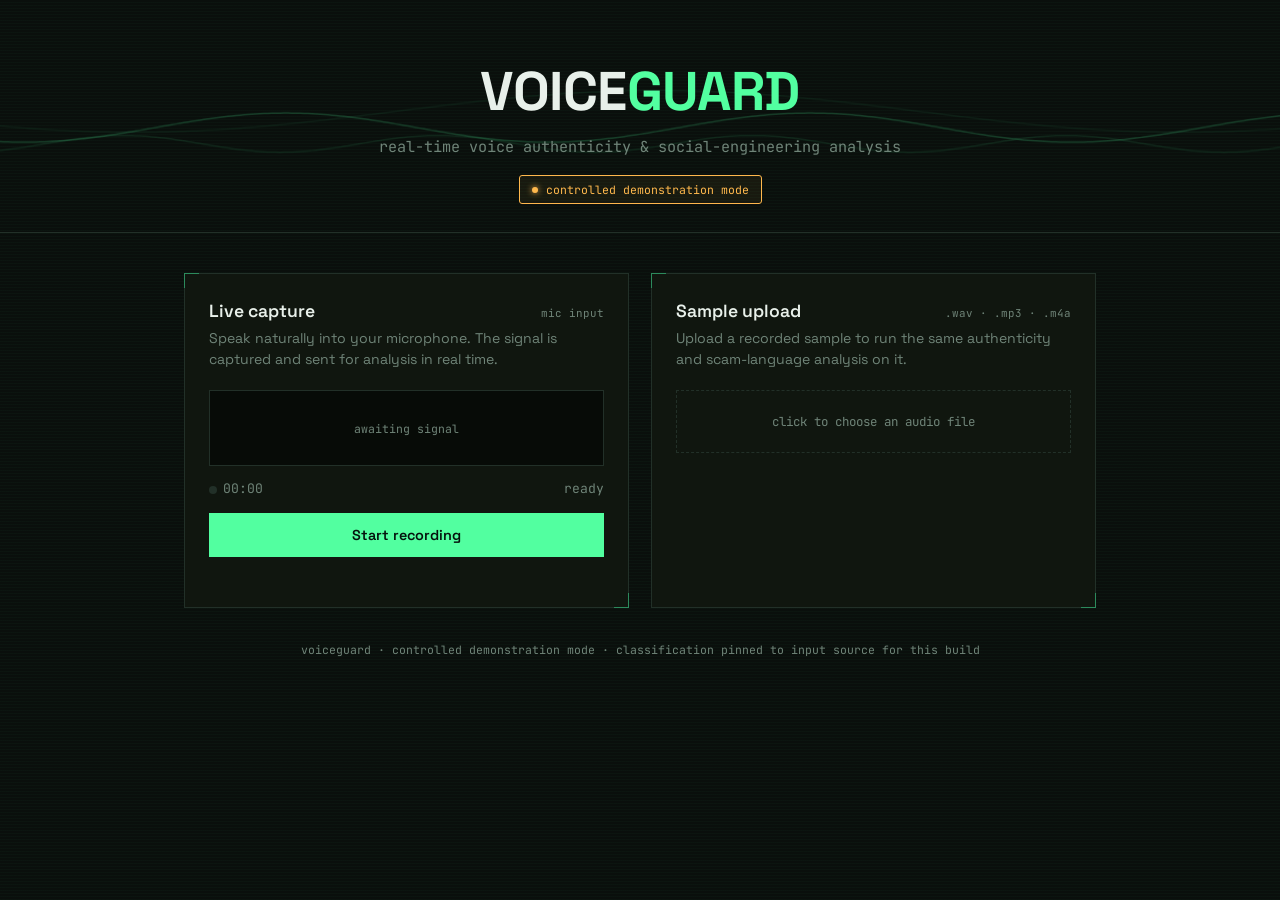
<file: frontend/demo.html>
<!DOCTYPE html>
<html lang="en">
<head>
<meta charset="UTF-8" />
<meta name="viewport" content="width=device-width, initial-scale=1.0" />
<title>VoiceGuard — Voice Authenticity Station</title>
<link rel="preconnect" href="https://fonts.googleapis.com">
<link href="https://fonts.googleapis.com/css2?family=Space+Grotesk:wght@400;500;600;700&family=JetBrains+Mono:wght@400;500;600&display=swap" rel="stylesheet">
<style>

  :root {
    --bg-void: #0a0f0c;
    --panel: #10160f;
    --panel-raised: #141c14;
    --line: #223028;
    --phosphor: #52ffa0;
    --phosphor-dim: #2c8a5c;
    --alert: #ff5c6a;
    --alert-dim: #8a333d;
    --amber: #ffb84d;
    --text: #e8f0ea;
    --muted: #6f8478;
    --font-display: 'Space Grotesk', sans-serif;
    --font-mono: 'JetBrains Mono', monospace;
  }

  * { box-sizing: border-box; }

  html, body {
    margin: 0;
    background: var(--bg-void);
    color: var(--text);
    font-family: var(--font-display);
  }

  body {
    min-height: 100vh;
    background-image:
      repeating-linear-gradient(
        0deg,
        rgba(82, 255, 160, 0.025) 0px,
        rgba(82, 255, 160, 0.025) 1px,
        transparent 1px,
        transparent 3px
      );
    padding-bottom: 64px;
  }

  a { color: inherit; }

  /* ============================================================
     HERO
     ============================================================ */

  .hero {
    position: relative;
    padding: 56px 24px 28px;
    text-align: center;
    overflow: hidden;
    border-bottom: 1px solid var(--line);
  }

  #waveCanvas {
    position: absolute;
    inset: 0;
    width: 100%;
    height: 100%;
    opacity: 0.55;
  }

  .hero-content {
    position: relative;
    z-index: 1;
  }

  .wordmark {
    margin: 0;
    font-size: clamp(2.2rem, 6vw, 3.4rem);
    font-weight: 700;
    letter-spacing: -0.01em;
    color: var(--text);
  }

  .wordmark span {
    color: var(--phosphor);
  }

  .tagline {
    margin: 10px 0 18px;
    font-family: var(--font-mono);
    color: var(--muted);
    font-size: 0.95rem;
  }

  .mode-flag {
    display: inline-flex;
    align-items: center;
    gap: 8px;
    font-family: var(--font-mono);
    font-size: 0.72rem;
    color: var(--amber);
    border: 1px solid var(--amber);
    padding: 6px 12px;
    border-radius: 3px;
    background: rgba(255, 184, 77, 0.06);
  }

  .mode-flag .dot {
    width: 6px;
    height: 6px;
    border-radius: 50%;
    background: var(--amber);
    box-shadow: 0 0 6px var(--amber);
  }

  /* ============================================================
     STATIONS
     ============================================================ */

  .stations {
    max-width: 960px;
    margin: 40px auto 0;
    padding: 0 24px;
    display: grid;
    grid-template-columns: repeat(auto-fit, minmax(340px, 1fr));
    gap: 22px;
  }

  .station {
    position: relative;
    background: var(--panel);
    border: 1px solid var(--line);
    padding: 26px 24px 24px;
  }

  /* corner bracket device — reads as instrument framing, not decoration */
  .station::before,
  .station::after {
    content: "";
    position: absolute;
    width: 14px;
    height: 14px;
    border: 1px solid var(--phosphor-dim);
  }
  .station::before {
    top: -1px; left: -1px;
    border-right: none;
    border-bottom: none;
  }
  .station::after {
    bottom: -1px; right: -1px;
    border-left: none;
    border-top: none;
  }

  .station-head {
    display: flex;
    align-items: baseline;
    justify-content: space-between;
    margin-bottom: 6px;
  }

  .station-head h2 {
    margin: 0;
    font-size: 1.1rem;
    font-weight: 600;
  }

  .station-tag {
    font-family: var(--font-mono);
    font-size: 0.68rem;
    color: var(--muted);
  }

  .station-desc {
    color: var(--muted);
    font-size: 0.88rem;
    margin: 0 0 20px;
    line-height: 1.5;
  }

  /* ---------- live capture visuals ---------- */

  .scope {
    height: 76px;
    background: #070b07;
    border: 1px solid var(--line);
    margin-bottom: 14px;
    display: flex;
    align-items: center;
    justify-content: center;
    position: relative;
  }

  #meterCanvas {
    width: 100%;
    height: 100%;
  }

  .scope-idle {
    color: var(--muted);
    font-family: var(--font-mono);
    font-size: 0.72rem;
    position: absolute;
  }

  .timer-row {
    display: flex;
    align-items: center;
    justify-content: space-between;
    font-family: var(--font-mono);
    font-size: 0.82rem;
    color: var(--muted);
    margin-bottom: 16px;
  }

  .timer-row .rec-dot {
    width: 8px;
    height: 8px;
    border-radius: 50%;
    background: var(--line);
    display: inline-block;
    margin-right: 6px;
    vertical-align: middle;
  }

  .timer-row.live .rec-dot {
    background: var(--alert);
    box-shadow: 0 0 6px var(--alert);
    animation: blink 1s steps(2) infinite;
  }

  @keyframes blink { 50% { opacity: 0.25; } }

  /* ---------- upload visuals ---------- */

  .drop-zone {
    border: 1px dashed var(--line);
    padding: 22px 16px;
    text-align: center;
    margin-bottom: 14px;
    cursor: pointer;
    transition: border-color 0.15s ease, background 0.15s ease;
  }

  .drop-zone:hover {
    border-color: var(--phosphor-dim);
    background: rgba(82, 255, 160, 0.03);
  }

  .drop-zone .icon {
    font-family: var(--font-mono);
    font-size: 0.78rem;
    color: var(--muted);
  }

  .file-name {
    font-family: var(--font-mono);
    font-size: 0.8rem;
    color: var(--phosphor);
    min-height: 1.1em;
    margin-bottom: 14px;
    word-break: break-all;
  }

  /* ---------- buttons ---------- */

  .btn {
    width: 100%;
    border: 1px solid var(--line);
    background: var(--panel-raised);
    color: var(--text);
    font-family: var(--font-display);
    font-weight: 500;
    font-size: 0.9rem;
    padding: 12px 16px;
    cursor: pointer;
    transition: transform 0.08s ease, border-color 0.15s ease;
  }

  .btn:hover { border-color: var(--phosphor-dim); }
  .btn:active { transform: scale(0.985); }
  .btn:disabled { opacity: 0.4; cursor: not-allowed; }

  .btn-primary {
    background: var(--phosphor);
    color: #05130d;
    border-color: var(--phosphor);
    font-weight: 600;
  }

  .btn-primary:hover { border-color: var(--phosphor); opacity: 0.92; }

  .btn-stop {
    background: var(--alert);
    color: #200a0e;
    border-color: var(--alert);
    font-weight: 600;
  }

  .status-line {
    font-family: var(--font-mono);
    font-size: 0.78rem;
    color: var(--phosphor-dim);
    margin-top: 12px;
    min-height: 1.1em;
  }

  /* ---------- verdict readout ---------- */

  .verdict {
    display: none;
    margin-top: 18px;
    padding-top: 16px;
    border-top: 1px solid var(--line);
  }

  .verdict-row {
    display: flex;
    align-items: center;
    gap: 10px;
  }

  .led {
    width: 10px;
    height: 10px;
    border-radius: 50%;
    flex-shrink: 0;
  }

  .led.real { background: var(--phosphor); box-shadow: 0 0 8px var(--phosphor); }
  .led.fake { background: var(--alert); box-shadow: 0 0 8px var(--alert); }

  .verdict-label {
    font-family: var(--font-mono);
    font-weight: 600;
    font-size: 0.98rem;
    letter-spacing: 0.02em;
  }

  .verdict-label.real { color: var(--phosphor); }
  .verdict-label.fake { color: var(--alert); }

  .conf-bar {
    display: flex;
    gap: 3px;
    margin: 10px 0 6px;
  }

  .conf-bar i {
    flex: 1;
    height: 7px;
    background: var(--line);
  }

  .conf-bar i.on.real { background: var(--phosphor); }
  .conf-bar i.on.fake { background: var(--alert); }

  .conf-text {
    font-family: var(--font-mono);
    font-size: 0.76rem;
    color: var(--muted);
  }

  /* ============================================================
     REPORT
     ============================================================ */

  .report {
    max-width: 960px;
    margin: 30px auto 0;
    padding: 0 24px;
    display: none;
  }

  .report-panel {
    background: var(--panel);
    border: 1px solid var(--line);
    border-left: 2px solid var(--phosphor-dim);
    padding: 24px 26px;
  }

  .report-panel h3 {
    margin: 0 0 14px;
    font-size: 0.8rem;
    color: var(--muted);
    font-weight: 500;
    font-family: var(--font-mono);
  }

  .transcript {
    font-family: var(--font-mono);
    font-size: 0.92rem;
    line-height: 1.65;
    color: var(--text);
    white-space: pre-wrap;
    margin: 0 0 22px;
  }

  .metrics {
    display: grid;
    grid-template-columns: repeat(auto-fit, minmax(180px, 1fr));
    gap: 16px;
  }

  .metric {
    border-top: 1px solid var(--line);
    padding-top: 8px;
  }

  .metric .k {
    font-family: var(--font-mono);
    font-size: 0.68rem;
    color: var(--muted);
    text-transform: uppercase;
    letter-spacing: 0.06em;
  }

  .metric .v {
    font-family: var(--font-mono);
    font-size: 1.05rem;
    margin-top: 4px;
  }

  .metric .v.warn { color: var(--amber); }
  .metric .v.danger { color: var(--alert); }
  .metric .v.ok { color: var(--phosphor); }

  footer {
    max-width: 960px;
    margin: 34px auto 0;
    padding: 0 24px;
    color: var(--muted);
    font-family: var(--font-mono);
    font-size: 0.72rem;
    text-align: center;
  }

</style>
</head>
<body>

  <section class="hero">
    <canvas id="waveCanvas"></canvas>
    <div class="hero-content">
      <h1 class="wordmark">VOICE<span>GUARD</span></h1>
      <p class="tagline">real-time voice authenticity &amp; social-engineering analysis</p>
      <span class="mode-flag"><span class="dot"></span>controlled demonstration mode</span>
    </div>
  </section>

  <main class="stations">

    <section class="station" id="liveStation">
      <div class="station-head">
        <h2>Live capture</h2>
        <span class="station-tag">mic input</span>
      </div>
      <p class="station-desc">Speak naturally into your microphone. The signal is captured and sent for analysis in real time.</p>

      <div class="scope">
        <canvas id="meterCanvas"></canvas>
        <span class="scope-idle" id="scopeIdle">awaiting signal</span>
      </div>

      <div class="timer-row" id="timerRow">
        <span><span class="rec-dot"></span><span id="liveTimer">00:00</span></span>
        <span id="liveHint">ready</span>
      </div>

      <button class="btn btn-primary" id="startBtn">Start recording</button>
      <button class="btn btn-stop" id="stopBtn" style="display:none;">Stop recording</button>

      <div class="status-line" id="liveStatus"></div>

      <div class="verdict" id="liveVerdict">
        <div class="verdict-row">
          <span class="led" id="liveLed"></span>
          <span class="verdict-label" id="liveLabel">—</span>
        </div>
        <div class="conf-bar" id="liveConfBar"></div>
        <div class="conf-text" id="liveConfText"></div>
      </div>
    </section>

    <section class="station" id="uploadStation">
      <div class="station-head">
        <h2>Sample upload</h2>
        <span class="station-tag">.wav · .mp3 · .m4a</span>
      </div>
      <p class="station-desc">Upload a recorded sample to run the same authenticity and scam-language analysis on it.</p>

      <input type="file" id="fileInput" accept=".wav,.mp3,.m4a,audio/*" hidden />
      <div class="drop-zone" id="dropZone">
        <div class="icon">click to choose an audio file</div>
      </div>

      <div class="file-name" id="fileName"></div>

      <button class="btn btn-primary" id="analyzeBtn" style="display:none;">Analyze voice</button>

      <div class="status-line" id="uploadStatus"></div>

      <div class="verdict" id="uploadVerdict">
        <div class="verdict-row">
          <span class="led" id="uploadLed"></span>
          <span class="verdict-label" id="uploadLabel">—</span>
        </div>
        <div class="conf-bar" id="uploadConfBar"></div>
        <div class="conf-text" id="uploadConfText"></div>
      </div>
    </section>

  </main>

  <section class="report" id="report">
    <div class="report-panel">
      <h3>transcript</h3>
      <p class="transcript" id="transcript">—</p>
      <h3>analysis</h3>
      <div class="metrics">
        <div class="metric">
          <div class="k">scam score</div>
          <div class="v" id="scamScore">—</div>
        </div>
        <div class="metric">
          <div class="k">urgency detected</div>
          <div class="v" id="urgency">—</div>
        </div>
        <div class="metric">
          <div class="k">risk level</div>
          <div class="v" id="riskLevel">—</div>
        </div>
        <div class="metric">
          <div class="k">matched phrases</div>
          <div class="v" id="matchedPhrases">—</div>
        </div>
      </div>
    </div>
  </section>

  <footer>voiceguard · controlled demonstration mode · classification pinned to input source for this build</footer>

<script>
(() => {

  // ============================================================
  // AMBIENT HERO WAVEFORM
  // ============================================================

  const waveCanvas = document.getElementById("waveCanvas");
  const waveCtx = waveCanvas.getContext("2d");
  let waveW = 0, waveH = 0, waveT = 0;

  function sizeWave() {
    const rect = waveCanvas.parentElement.getBoundingClientRect();
    waveW = waveCanvas.width = rect.width;
    waveH = waveCanvas.height = rect.height;
  }
  sizeWave();
  window.addEventListener("resize", sizeWave);

  function drawWave() {
    waveCtx.clearRect(0, 0, waveW, waveH);
    const lines = [
      { amp: 14, freq: 0.012, speed: 0.02, color: "rgba(82,255,160,0.35)", yOff: 0.55 },
      { amp: 8,  freq: 0.02,  speed: 0.035, color: "rgba(82,255,160,0.18)", yOff: 0.62 },
      { amp: 20, freq: 0.006, speed: 0.012, color: "rgba(82,255,160,0.12)", yOff: 0.48 },
    ];
    lines.forEach(line => {
      waveCtx.beginPath();
      for (let x = 0; x <= waveW; x += 4) {
        const y = waveH * line.yOff + Math.sin(x * line.freq + waveT * line.speed) * line.amp;
        if (x === 0) waveCtx.moveTo(x, y); else waveCtx.lineTo(x, y);
      }
      waveCtx.strokeStyle = line.color;
      waveCtx.lineWidth = 1.5;
      waveCtx.stroke();
    });
    waveT += 1;
    requestAnimationFrame(drawWave);
  }
  drawWave();

  // ============================================================
  // ELEMENTS
  // ============================================================

  const startBtn = document.getElementById("startBtn");
  const stopBtn = document.getElementById("stopBtn");
  const liveTimer = document.getElementById("liveTimer");
  const timerRow = document.getElementById("timerRow");
  const liveHint = document.getElementById("liveHint");
  const liveStatus = document.getElementById("liveStatus");
  const scopeIdle = document.getElementById("scopeIdle");
  const liveVerdict = document.getElementById("liveVerdict");
  const liveLed = document.getElementById("liveLed");
  const liveLabel = document.getElementById("liveLabel");
  const liveConfBar = document.getElementById("liveConfBar");
  const liveConfText = document.getElementById("liveConfText");

  const dropZone = document.getElementById("dropZone");
  const fileInput = document.getElementById("fileInput");
  const fileName = document.getElementById("fileName");
  const analyzeBtn = document.getElementById("analyzeBtn");
  const uploadStatus = document.getElementById("uploadStatus");
  const uploadVerdict = document.getElementById("uploadVerdict");
  const uploadLed = document.getElementById("uploadLed");
  const uploadLabel = document.getElementById("uploadLabel");
  const uploadConfBar = document.getElementById("uploadConfBar");
  const uploadConfText = document.getElementById("uploadConfText");

  const report = document.getElementById("report");
  const transcriptEl = document.getElementById("transcript");
  const scamScoreEl = document.getElementById("scamScore");
  const urgencyEl = document.getElementById("urgency");
  const riskLevelEl = document.getElementById("riskLevel");
  const matchedPhrasesEl = document.getElementById("matchedPhrases");

  const meterCanvas = document.getElementById("meterCanvas");
  const meterCtx = meterCanvas.getContext("2d");

  const BAR_SEGMENTS = 20;
  for (let i = 0; i < BAR_SEGMENTS; i++) {
    const el = document.createElement("i");
    liveConfBar.appendChild(el);
  }
  for (let i = 0; i < BAR_SEGMENTS; i++) {
    const el = document.createElement("i");
    uploadConfBar.appendChild(el);
  }

  // ============================================================
  // STATE
  // ============================================================

  let micStream = null, mediaRecorder = null, recordedChunks = [];
  let audioCtx = null, analyser = null, meterRAF = null;
  let recordStart = null, timerInterval = null;
  let selectedFile = null;

  // ============================================================
  // LIVE RECORDING
  // ============================================================

  startBtn.addEventListener("click", async () => {
    try {
      micStream = await navigator.mediaDevices.getUserMedia({ audio: true });

      const mimeType = pickMimeType();
      if (!mimeType) throw new Error("No supported recording format in this browser.");

      recordedChunks = [];
      mediaRecorder = new MediaRecorder(micStream, { mimeType });
      mediaRecorder.ondataavailable = e => { if (e.data.size > 0) recordedChunks.push(e.data); };
      mediaRecorder.onstop = onRecordingStopped;
      mediaRecorder.start();

      startBtn.style.display = "none";
      stopBtn.style.display = "block";
      timerRow.classList.add("live");
      liveHint.textContent = "recording";
      liveStatus.textContent = "";
      liveVerdict.style.display = "none";
      scopeIdle.style.display = "none";

      recordStart = Date.now();
      liveTimer.textContent = "00:00";
      timerInterval = setInterval(() => {
        const s = Math.floor((Date.now() - recordStart) / 1000);
        liveTimer.textContent = `${String(Math.floor(s/60)).padStart(2,"0")}:${String(s%60).padStart(2,"0")}`;
      }, 1000);

      startMeter(micStream);

    } catch (err) {
      console.error(err);
      liveStatus.textContent = "Microphone access denied — allow it in your browser to continue.";
    }
  });

  stopBtn.addEventListener("click", () => {
    if (mediaRecorder && mediaRecorder.state !== "inactive") mediaRecorder.stop();
    if (micStream) { micStream.getTracks().forEach(t => t.stop()); micStream = null; }
    clearInterval(timerInterval);
    stopMeter();
    startBtn.style.display = "block";
    stopBtn.style.display = "none";
    timerRow.classList.remove("live");
    liveHint.textContent = "processing";
  });

  async function onRecordingStopped() {
    const mimeType = mediaRecorder.mimeType || "audio/webm";
    const blob = new Blob(recordedChunks, { type: mimeType });
    scopeIdle.style.display = "block";
    scopeIdle.textContent = "awaiting signal";

    if (blob.size === 0) {
      liveStatus.textContent = "No audio captured — try again.";
      liveHint.textContent = "ready";
      return;
    }

    liveStatus.textContent = "analyzing voice...";
    const ext = mimeType.includes("webm") ? "webm" : "ogg";
    const fd = new FormData();
    fd.append("file", blob, `live_recording.${ext}`);

    try {
      const res = await fetch("/demo/analyze?source=microphone", { method: "POST", body: fd });
      if (!res.ok) throw new Error(`${res.status}: ${await res.text()}`);
      const result = await res.json();
      liveStatus.textContent = "";
      liveHint.textContent = "ready";
      renderVerdict(liveVerdict, liveLed, liveLabel, liveConfBar, liveConfText, result);
      renderReport(result);
    } catch (err) {
      console.error(err);
      liveHint.textContent = "ready";
      liveStatus.textContent = "Analysis failed — is the VoiceGuard backend running? (see console)";
    }
  }

  function startMeter(stream) {
    audioCtx = new (window.AudioContext || window.webkitAudioContext)();
    const source = audioCtx.createMediaStreamSource(stream);
    analyser = audioCtx.createAnalyser();
    analyser.fftSize = 64;
    source.connect(analyser);

    const data = new Uint8Array(analyser.frequencyBinCount);
    const w = meterCanvas.width = meterCanvas.clientWidth;
    const h = meterCanvas.height = meterCanvas.clientHeight;

    function draw() {
      meterRAF = requestAnimationFrame(draw);
      analyser.getByteFrequencyData(data);
      meterCtx.clearRect(0, 0, w, h);
      const barW = w / data.length;
      for (let i = 0; i < data.length; i++) {
        const barH = (data[i] / 255) * h;
        meterCtx.fillStyle = i % 5 === 0 ? "#ffb84d" : "#52ffa0";
        meterCtx.fillRect(i * barW, h - barH, barW - 1.5, barH);
      }
    }
    draw();
  }

  function stopMeter() {
    if (meterRAF) cancelAnimationFrame(meterRAF);
    if (audioCtx) audioCtx.close();
    meterCtx.clearRect(0, 0, meterCanvas.width, meterCanvas.height);
  }

  // ============================================================
  // UPLOAD
  // ============================================================

  dropZone.addEventListener("click", () => fileInput.click());

  fileInput.addEventListener("change", () => {
    const f = fileInput.files[0];
    if (!f) return;
    selectedFile = f;
    fileName.textContent = f.name;
    analyzeBtn.style.display = "block";
    uploadVerdict.style.display = "none";
    uploadStatus.textContent = "";
  });

  analyzeBtn.addEventListener("click", async () => {
    if (!selectedFile) return;
    analyzeBtn.disabled = true;
    uploadStatus.textContent = "analyzing voice...";

    const fd = new FormData();
    fd.append("file", selectedFile, selectedFile.name);

    try {
      const res = await fetch("/demo/analyze?source=upload", { method: "POST", body: fd });
      if (!res.ok) throw new Error(`${res.status}: ${await res.text()}`);
      const result = await res.json();
      uploadStatus.textContent = "";
      renderVerdict(uploadVerdict, uploadLed, uploadLabel, uploadConfBar, uploadConfText, result);
      renderReport(result);
    } catch (err) {
      console.error(err);
      uploadStatus.textContent = "Analysis failed — is the VoiceGuard backend running? (see console)";
    } finally {
      analyzeBtn.disabled = false;
    }
  });

  // ============================================================
  // RENDERING
  // ============================================================

  function renderVerdict(container, ledEl, labelEl, barEl, textEl, result) {
    const isFake = !!result.is_fake;
    const cls = isFake ? "fake" : "real";
    const label = result.voice_result || result.classification ||
      (isFake ? "SYNTHETIC / CLONED VOICE" : "REAL HUMAN VOICE");

    ledEl.className = "led " + cls;
    labelEl.className = "verdict-label " + cls;
    labelEl.textContent = label;

    const pct = Math.round((result.confidence || 0) * 100);
    const filled = Math.round((pct / 100) * BAR_SEGMENTS);
    [...barEl.children].forEach((seg, i) => {
      seg.className = i < filled ? `on ${cls}` : "";
    });
    textEl.textContent = `confidence ${pct}%`;

    container.style.display = "block";
  }

  function renderReport(result) {
    transcriptEl.textContent = (result.transcript && result.transcript.trim().length)
      ? result.transcript
      : "(no speech detected)";

    const score = result.scam_score !== undefined ? result.scam_score : "—";
    scamScoreEl.textContent = score;
    scamScoreEl.className = "v " + (score >= 0.75 ? "danger" : score >= 0.45 ? "warn" : "ok");

    urgencyEl.textContent = result.urgency_detected ? "yes" : "no";
    urgencyEl.className = "v " + (result.urgency_detected ? "warn" : "ok");

    const risk = (result.risk_level || "—").toLowerCase();
    riskLevelEl.textContent = risk;
    riskLevelEl.className = "v " + (risk === "high" ? "danger" : risk === "medium" ? "warn" : "ok");

    const phrases = result.matched_phrases || [];
    matchedPhrasesEl.textContent = phrases.length ? phrases.join(", ") : "none";

    report.style.display = "block";
  }

  function pickMimeType() {
    const formats = ["audio/webm;codecs=opus", "audio/webm", "audio/ogg;codecs=opus", "audio/ogg"];
    return formats.find(f => MediaRecorder.isTypeSupported(f)) || null;
  }

})();
</script>

</body>
</html>
</file>
